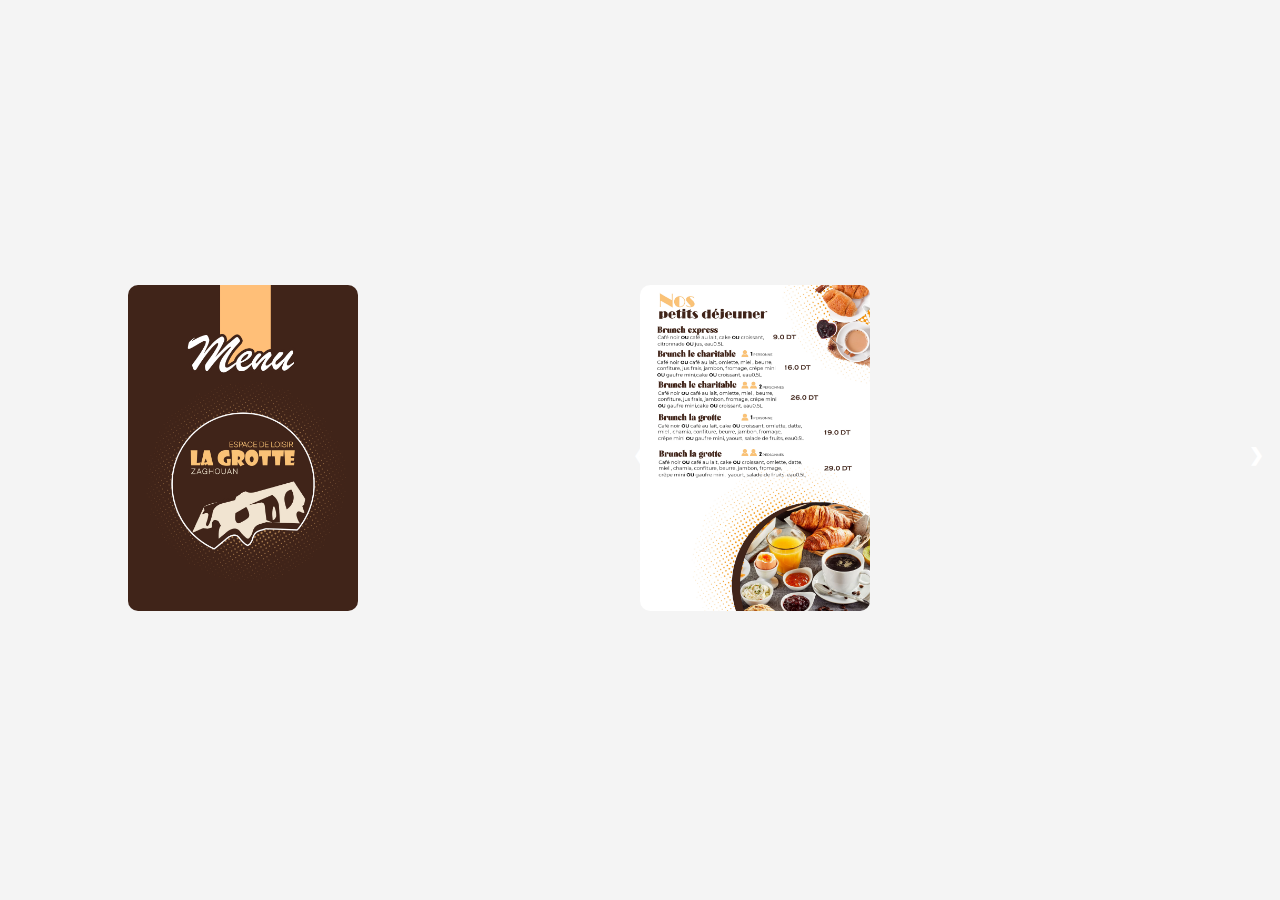
<file: index.html>
<!DOCTYPE html>
<html lang="fr">
<head>
    <meta charset="UTF-8">
    <meta name="viewport" content="width=device-width, initial-scale=1.0">
    <title>Menu Café</title>
    <link rel="stylesheet" href="menu.css">
</head>
<body>
    <div class="slideshow-container">
        <div class="mySlides">
            <div class="menu-container">
                <div class="image-container">
                    <img src="Assets/Plan de travail 1.jpg" alt="page 1" class="image">
                </div>
                <div class="image-container1">
                    <img src="Assets/Plan de travail 2.jpg" alt="page 2" class="image">
                </div>
            </div>
        </div>
        <div class="mySlides">
            <div class="menu-container">
                <div class="image-container">
                    <img src="Assets/Plan de travail 3.jpg" alt="page 3" class="image">
                </div>
                <div class="image-container1">
                    <img src="Assets/Plan de travail 4.jpg" alt="page 4" class="image">
                </div>
            </div>
        </div>
        <div class="mySlides">
            <div class="menu-container">
                <div class="image-container">
                    <img src="Assets/Plan de travail 5.jpg" alt="page 5" class="image">
                </div>
                <div class="image-container1">
                    <img src="Assets/Plan de travail 6.jpg" alt="page 6" class="image">
                </div>
            </div>
        </div>
    </div>

    <!-- Navigation buttons -->
    <a class="prev" onclick="prevImage()">&#10094;</a>
    <a class="next" onclick="nextImage()">&#10095;</a>

    <script src="menu.js"></script>
</body>
</html>
</file>
<file: menu.css>
body {
    font-family: Arial, sans-serif;
    background-color: #f4f4f4;
    margin: 0;
    display: flex;
    justify-content: center;
    align-items: center;
    height: 100vh;
}

.slideshow-container {
    position: relative;
    max-width: 80%;
    margin: auto;
}

.menu-container {
    display: flex;
    justify-content: space-around;
}

.menu-container img {
    width: 45%;
    height: auto;
    border-radius: 10px;
    object-fit: cover;
}

.mySlides {
    display: none;
}

.fade {
    animation-name: fade;
    animation-duration: 0.5s;
}

@keyframes fade {
    from {opacity: .4} 
    to {opacity: 1}
}

.prev, .next {
    cursor: pointer;
    position: absolute;
    top: 50%;
    width: auto;
    padding: 16px;
    margin-top: -22px;
    color: white;
    font-weight: bold;
    font-size: 18px;
    transition: 0.6s ease;
    border-radius: 0 3px 3px 0;
    user-select: none;
}

.next {
    right: 0;
    border-radius: 3px 0 0 3px;
}

.prev:hover, .next:hover {
    background-color: rgba(0,0,0,0.8);
}
</file>
